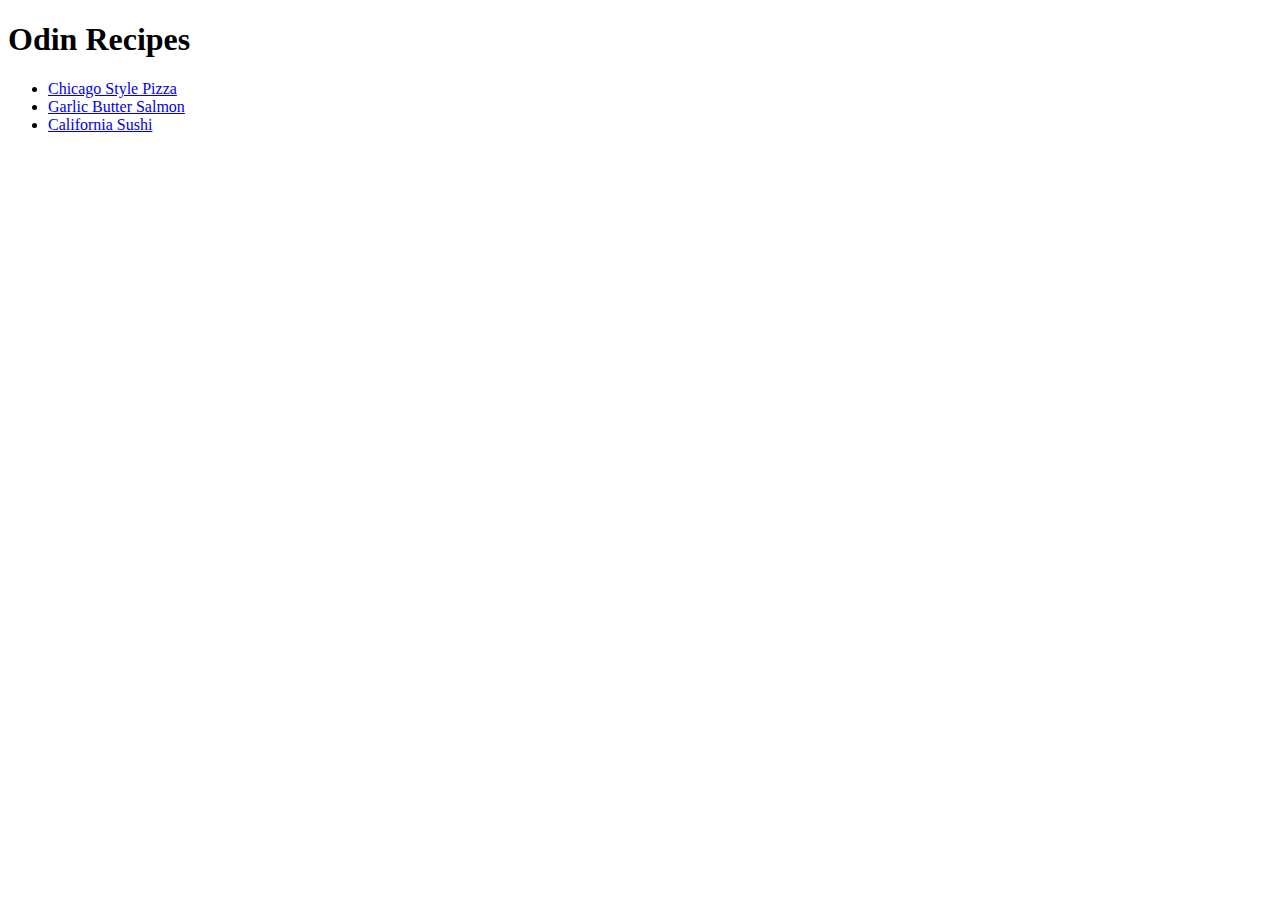
<file: index.html>
<!DOCTYPE html>

<html lang="en">
    <head>
        <meta charset="UTF-8">
        <title>Cool Recipes</title>
    </head>


    <body>
        <h1>Odin Recipes</h1>

        <ul>
            <li><a href="recipes/chicago-pizza.html">Chicago Style Pizza</a></li>
            <li><a href="recipes/garlic-butter-salmon.html">Garlic Butter Salmon</a></li>
            <li><a href="recipes/cali-sushi.html">California Sushi</a></li>
        </ul>
    </body>
</html>
</file>
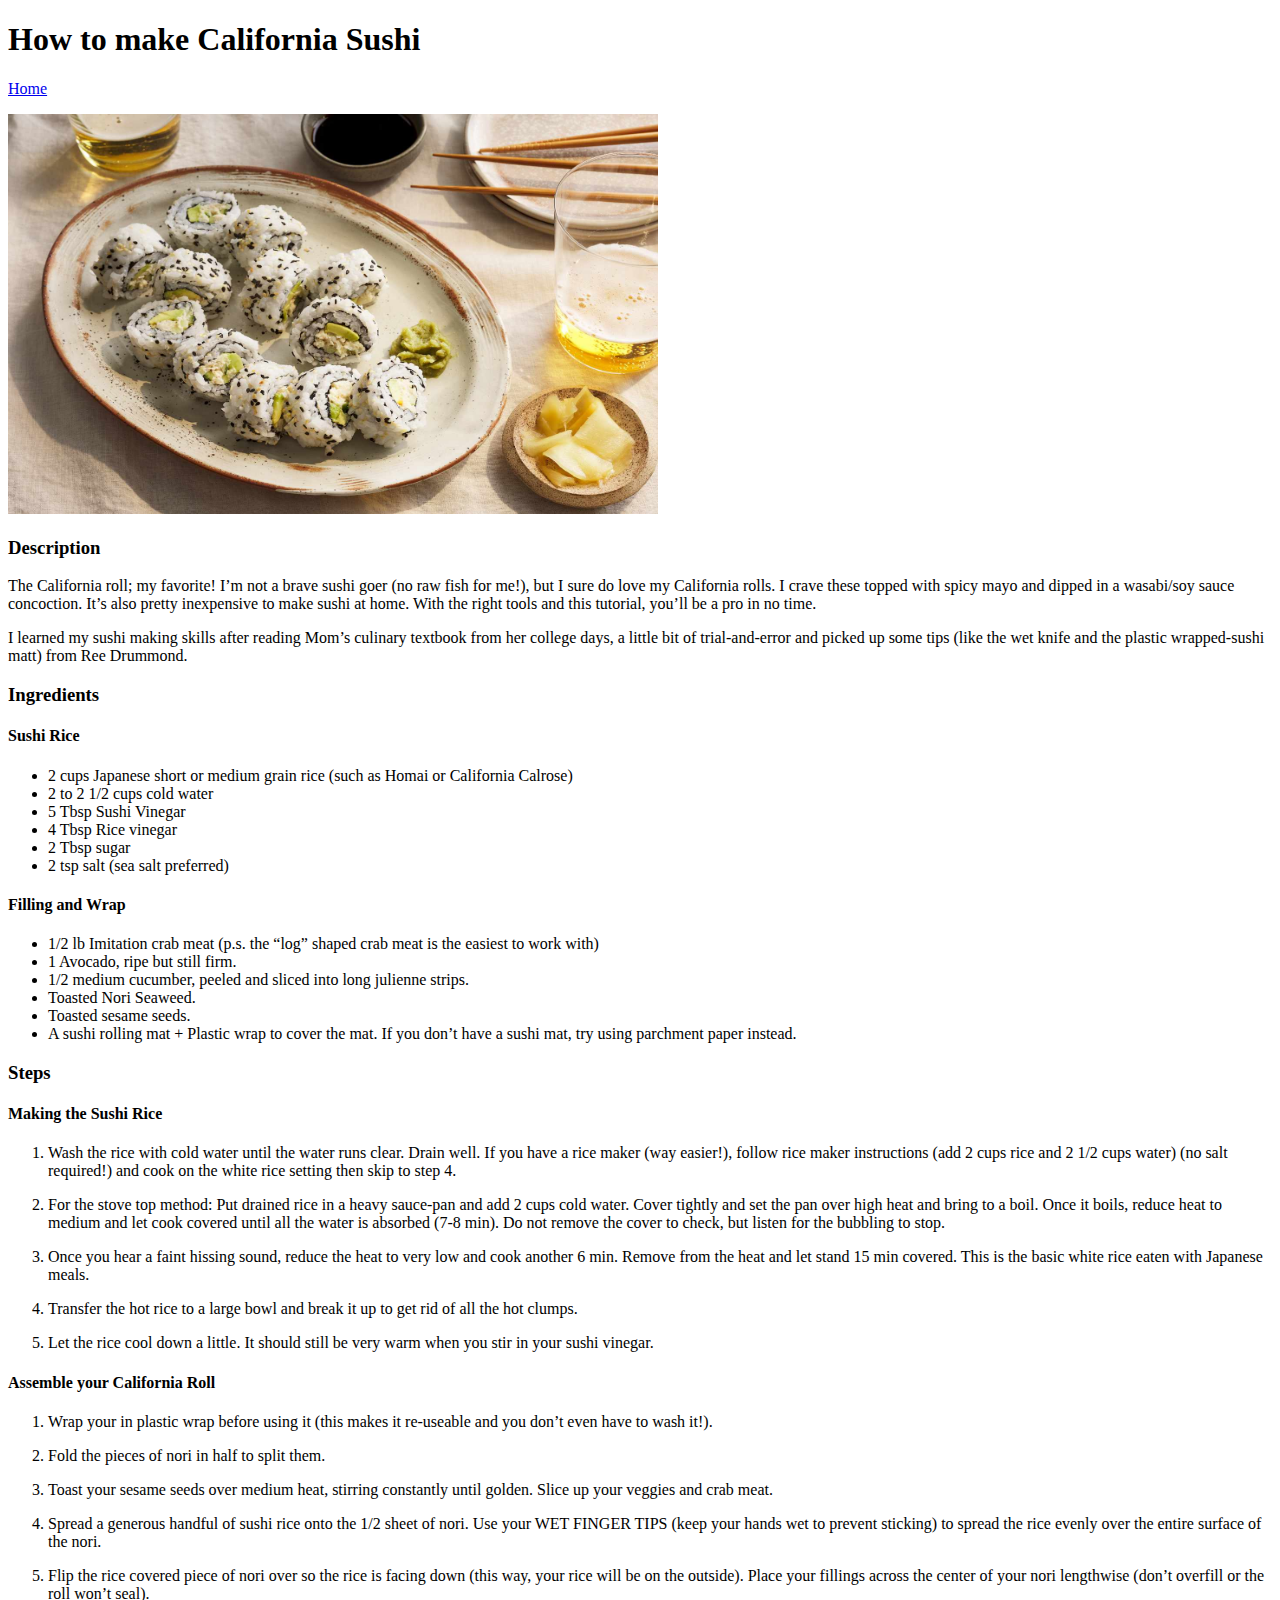
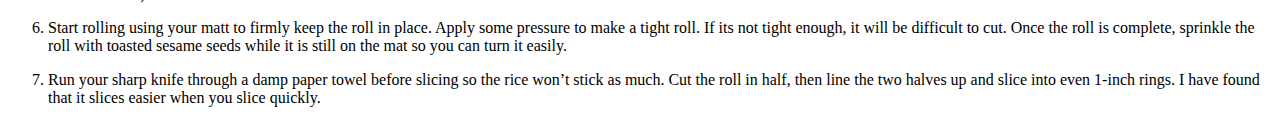
<file: recipes/cali-sushi.html>
<!DOCTYPE html>

<html lang="en">
    <head>
        <meta charset="UTF-8">
        <title>Sushi Recipe</title>
    </head>


    <body>
        <h1>How to make California Sushi</h1>
        <p><a href="../index.html">Home</a></p>

        <img src="../images/sushi.jpg" alt="An image of california sushi on a plate" height="400" width="650">

        <h3>Description</h3>

        <p>The California roll; my favorite! I’m not a brave sushi goer (no raw fish for me!), but I sure do love my California rolls. I crave these topped 
           with spicy mayo and dipped in a wasabi/soy sauce concoction. It’s also pretty inexpensive to make sushi at home. With the right tools and this 
           tutorial, you’ll be a pro in no time.</p>

        <p>I learned my sushi making skills after reading Mom’s culinary textbook from her college days, a little bit of trial-and-error and picked up some 
           tips (like the wet knife and the plastic wrapped-sushi matt) from Ree Drummond.</p>


        <h3>Ingredients</h3>

        <h4>Sushi Rice</h4>
        <ul>
            <li>2 cups Japanese short or medium grain rice (such as Homai or California Calrose)</li>
            <li>2 to 2 1/2 cups cold water</li>
            <li>5 Tbsp Sushi Vinegar</li>
            <li>4 Tbsp Rice vinegar</li>
            <li>2 Tbsp sugar</li>
            <li>2 tsp salt (sea salt preferred)</li>
        </ul>

        <h4>Filling and Wrap</h4>
        <ul>
            <li>1/2 lb Imitation crab meat (p.s. the “log” shaped crab meat is the easiest to work with)</li>
            <li>1 Avocado, ripe but still firm.</li>
            <li>1/2 medium cucumber, peeled and sliced into long julienne strips.</li>
            <li>Toasted Nori Seaweed.</li>
            <li>Toasted sesame seeds.</li>
            <li>A sushi rolling mat + Plastic wrap to cover the mat. If you don’t have a sushi mat, try using parchment paper instead.</li>
        </ul>


        <h3>Steps</h3>

        <h4>Making the Sushi Rice</h4>
        <ol>
            <p><li>Wash the rice with cold water until the water runs clear. Drain well. If you have a rice maker (way easier!), follow rice maker instructions 
                (add 2 cups rice and 2 1/2 cups water) (no salt required!) and cook on the white rice setting then skip to step 4.</li></p>
            
            <p><li>For the stove top method: Put drained rice in a heavy sauce-pan and add 2 cups cold water. Cover tightly and set the pan over high heat and 
                bring to a boil. Once it boils, reduce heat to medium and let cook covered until all the water is absorbed (7-8 min). Do not remove the cover 
                to check, but listen for the bubbling to stop.</li></p>

            <p><li>Once you hear a faint hissing sound, reduce the heat to very low and cook another 6 min. Remove from the heat and let stand 15 min covered. 
                This is the basic white rice eaten with Japanese meals.</li></p>

            <p><li>Transfer the hot rice to a large bowl and break it up to get rid of all the hot clumps.</li></p>

            <p><li>Let the rice cool down a little. It should still be very warm when you stir in your sushi vinegar.</li></p>
        </ol>

        <h4>Assemble your California Roll</h4>
        <ol>
            <p><li>Wrap your in plastic wrap before using it (this makes it re-useable and you don’t even have to wash it!).</li></p>

            <p><li>Fold the pieces of nori in half to split them.</li></p>

            <p><li>Toast your sesame seeds over medium heat, stirring constantly until golden. Slice up your veggies and crab meat.</li></p>

            <p><li>Spread a generous handful of sushi rice onto the 1/2 sheet of nori. Use your WET FINGER TIPS (keep your hands wet to prevent sticking) 
                to spread the rice evenly over the entire surface of the nori.</li></p>

            <p><li>Flip the rice covered piece of nori over so the rice is facing down (this way, your rice will be on the outside). Place your fillings 
                across the center of your nori lengthwise (don’t overfill or the roll won’t seal).</li></p>

            <p><li>Start rolling using your matt to firmly keep the roll in place. Apply some pressure to make a tight roll. If its not tight enough, it 
                will be difficult to cut. Once the roll is complete, sprinkle the roll with toasted sesame seeds while it is still on the mat so you can turn 
                it easily.</li></p>

            <p><li>Run your sharp knife through a damp paper towel before slicing so the rice won’t stick as much. Cut the roll in half, then line the two 
                halves up and slice into even 1-inch rings. I have found that it slices easier when you slice quickly.</li></p>
        </ol>
    </body>
</html>
</file>
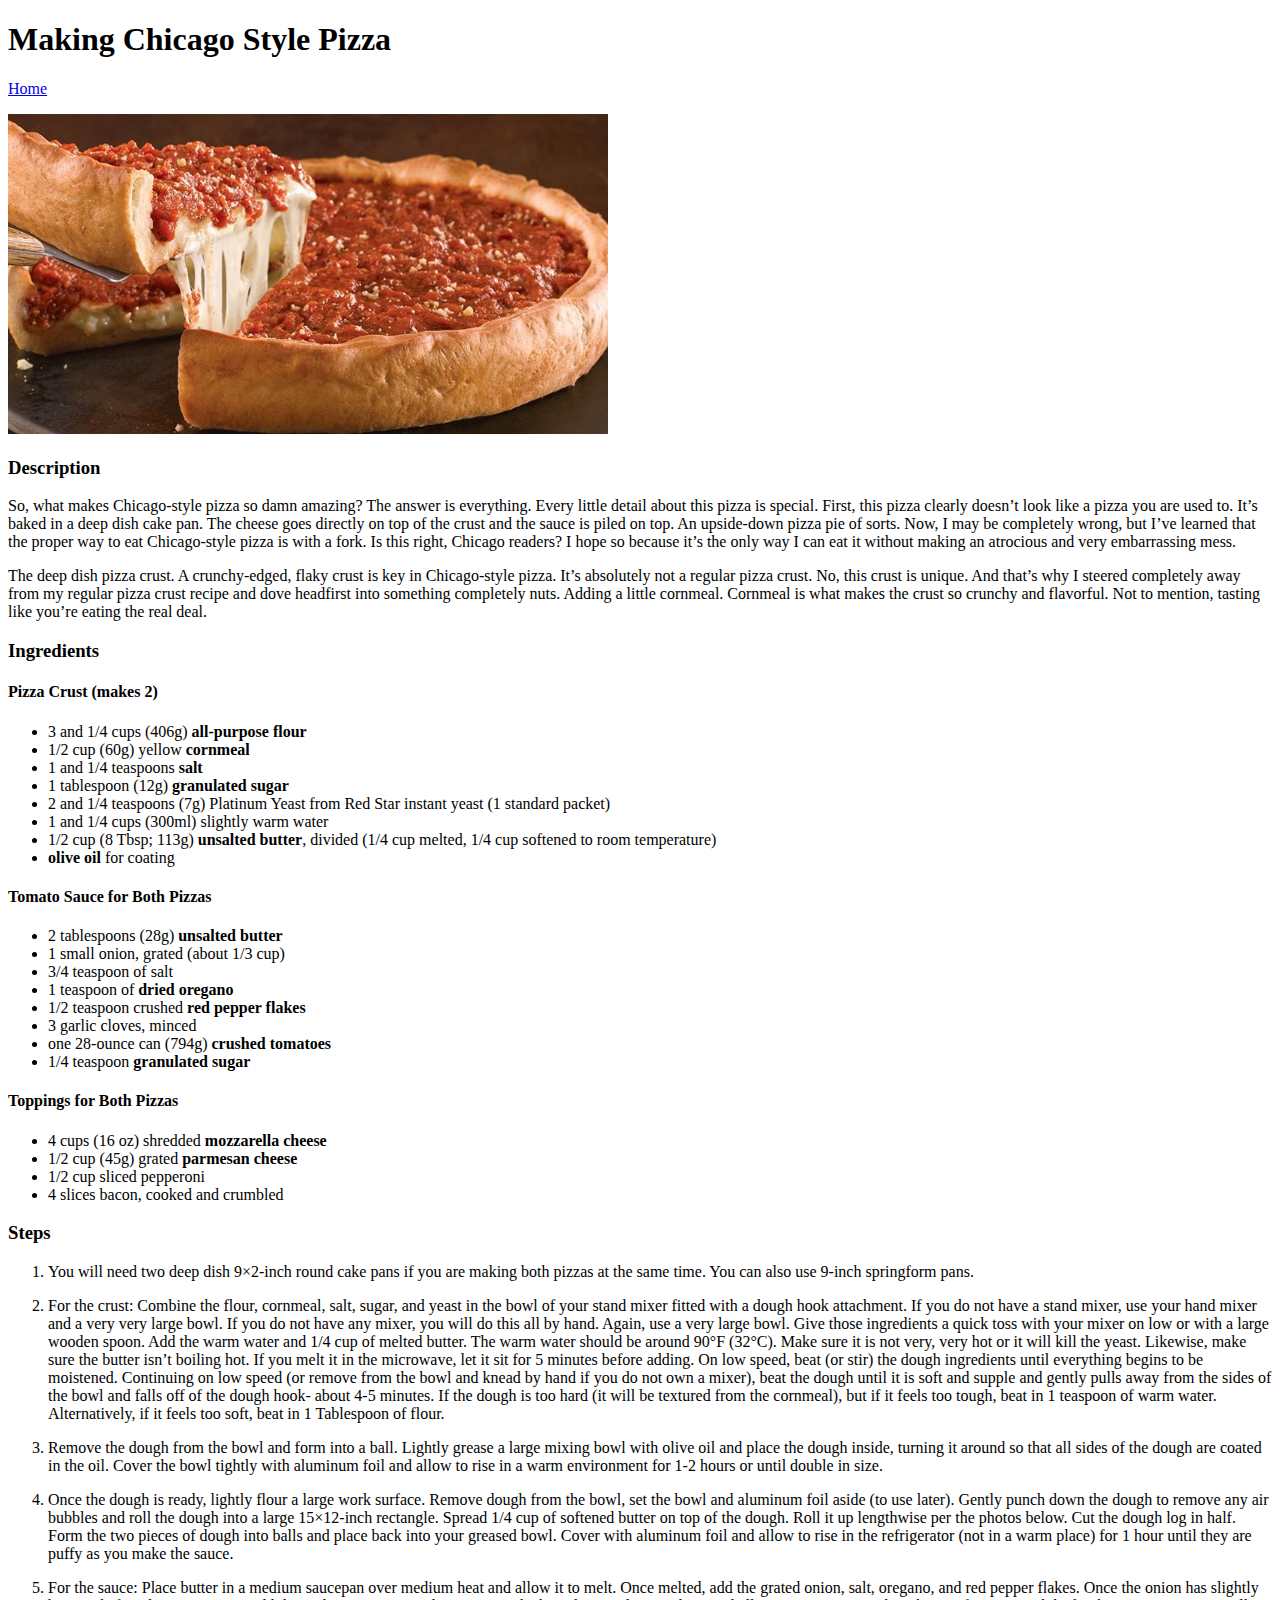
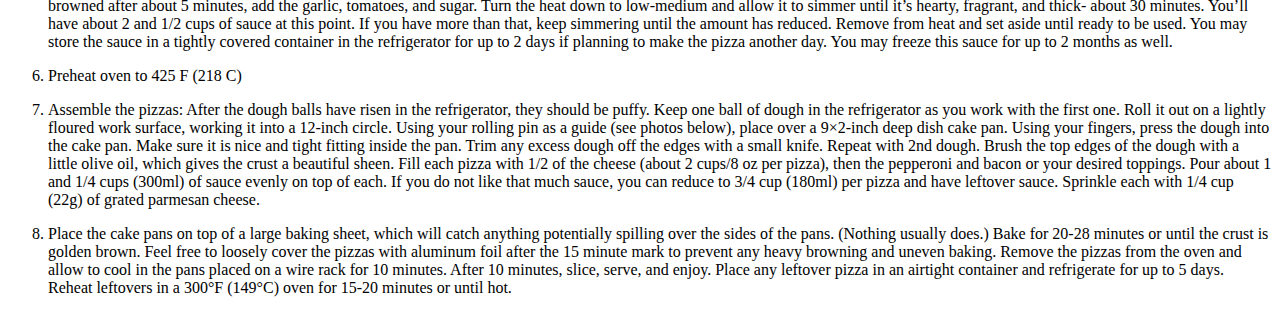
<file: recipes/chicago-pizza.html>
<!DOCTYPE html>

<html lang="en">
    <head>
        <meta charset="UTF-8">
        <Title>Chicago Pizza Recipe</Title>
    </head>


    <body>
        <h1>Making Chicago Style Pizza</h1>
        <p><a href="../index.html">Home</a></p>

        <img src="../images/pizza.jpg" alt="An image of a Chicago Pan Pizza" height="320" width="600">

        <h3>Description</h3>
        <p>So, what makes Chicago-style pizza so damn amazing? The answer is everything. Every little detail about this pizza is special.
           First, this pizza clearly doesn’t look like a pizza you are used to. It’s baked in a deep dish cake pan. The cheese goes directly on top 
           of the crust and the sauce is piled on top. An upside-down pizza pie of sorts. Now, I may be completely wrong, but I’ve learned that the 
           proper way to eat Chicago-style pizza is with a fork. Is this right, Chicago readers? I hope so because it’s the only way I can eat it without 
           making an atrocious and very embarrassing mess.</p>
        
        <p>The deep dish pizza crust. A crunchy-edged, flaky crust is key in Chicago-style pizza. It’s absolutely not a regular pizza crust. No, this crust 
           is unique. And that’s why I steered completely away from my regular pizza crust recipe and dove headfirst into something completely nuts. Adding 
           a little cornmeal. Cornmeal is what makes the crust so crunchy and flavorful. Not to mention, tasting like you’re eating the real deal.</p>
        
        <h3>Ingredients</h3>

        <h4>Pizza Crust (makes 2)</h4>
        <ul>
            <li>3 and 1/4 cups (406g) <strong>all-purpose flour</strong></li>
            <li>1/2 cup (60g) yellow <strong>cornmeal</strong></li>
            <li>1 and 1/4 teaspoons <strong>salt</strong></li>
            <li>1 tablespoon (12g) <strong>granulated sugar</strong></li>
            <li>2 and 1/4 teaspoons (7g) Platinum Yeast from Red Star instant yeast (1 standard packet)</li>
            <li>1 and 1/4 cups (300ml) slightly warm water</li>
            <li>1/2 cup (8 Tbsp; 113g) <strong>unsalted butter</strong>, divided (1/4 cup melted, 1/4 cup softened to room temperature)</li>
            <li><strong>olive oil</strong> for coating</li>
        </ul>

        <h4>Tomato Sauce for Both Pizzas</h4>
        <ul>
            <li>2 tablespoons (28g) <strong>unsalted butter</strong></li>
            <li>1 small onion, grated (about 1/3 cup)</li>
            <li>3/4 teaspoon of salt</li>
            <li>1 teaspoon of <strong>dried oregano</strong></li>
            <li>1/2 teaspoon crushed <strong>red pepper flakes</strong></li>
            <li>3 garlic cloves, minced</li>
            <li>one 28-ounce can (794g) <strong>crushed tomatoes</strong></li>
            <li>1/4 teaspoon <strong>granulated sugar</strong></li>
        </ul>

        <h4>Toppings for Both Pizzas</h4>
        <ul>
            <li>4 cups (16 oz) shredded <strong>mozzarella cheese</strong></li>
            <li>1/2 cup (45g) grated <strong>parmesan cheese</strong></li>
            <li>1/2 cup sliced pepperoni</li>
            <li>4 slices bacon, cooked and crumbled</li>
        </ul>

        <h3>Steps</h3>
        <ol>
            <p><li>You will need two deep dish 9×2-inch round cake pans if you are making both pizzas at the same time. You can also use 9-inch 
                springform pans.</li></p>

            <p><li>For the crust: Combine the flour, cornmeal, salt, sugar, and yeast in the bowl of your stand mixer fitted with a dough hook attachment. 
                If you do not have a stand mixer, use your hand mixer and a very very large bowl. If you do not have any mixer, you will do this all by hand. 
                Again, use a very large bowl. Give those ingredients a quick toss with your mixer on low or with a large wooden spoon. Add the warm water 
                and 1/4 cup of melted butter. The warm water should be around 90°F (32°C). Make sure it is not very, very hot or it will kill the yeast. 
                Likewise, make sure the butter isn’t boiling hot. If you melt it in the microwave, let it sit for 5 minutes before adding. On low speed, 
                beat (or stir) the dough ingredients until everything begins to be moistened. Continuing on low speed (or remove from the bowl and knead by 
                hand if you do not own a mixer), beat the dough until it is soft and supple and gently pulls away from the sides of the bowl and falls off 
                of the dough hook- about 4-5 minutes. If the dough is too hard (it will be textured from the cornmeal), but if it feels too tough, beat in 1 
                teaspoon of warm water. Alternatively, if it feels too soft, beat in 1 Tablespoon of flour.</li></p>

            <p><li>Remove the dough from the bowl and form into a ball. Lightly grease a large mixing bowl with olive oil and place the dough inside, turning 
                it around so that all sides of the dough are coated in the oil. Cover the bowl tightly with aluminum foil and allow to rise in a warm 
                environment for 1-2 hours or until double in size.</li></p>

            <p><li>Once the dough is ready, lightly flour a large work surface. Remove dough from the bowl, set the bowl and aluminum foil aside (to use later). 
                Gently punch down the dough to remove any air bubbles and roll the dough into a large 15×12-inch rectangle. Spread 1/4 cup of softened butter 
                on top of the dough. Roll it up lengthwise per the photos below. Cut the dough log in half. Form the two pieces of dough into balls and place 
                back into your greased bowl. Cover with aluminum foil and allow to rise in the refrigerator (not in a warm place) for 1 hour until they are 
                puffy as you make the sauce.</li></p>

            <p><li>For the sauce: Place butter in a medium saucepan over medium heat and allow it to melt. Once melted, add the grated onion, salt, oregano, and 
                red pepper flakes. Once the onion has slightly browned after about 5 minutes, add the garlic, tomatoes, and sugar. Turn the heat down to 
                low-medium and allow it to simmer until it’s hearty, fragrant, and thick- about 30 minutes. You’ll have about 2 and 1/2 cups of sauce at this 
                point. If you have more than that, keep simmering until the amount has reduced. Remove from heat and set aside until ready to be used. You may 
                store the sauce in a tightly covered container in the refrigerator for up to 2 days if planning to make the pizza another day. You may freeze 
                this sauce for up to 2 months as well.</li></p>

            <p><li>Preheat oven to 425 F (218 C)</li></p>

            <p><li>Assemble the pizzas: After the dough balls have risen in the refrigerator, they should be puffy. Keep one ball of dough in the refrigerator as 
                you work with the first one. Roll it out on a lightly floured work surface, working it into a 12-inch circle. Using your rolling pin as a guide 
                (see photos below), place over a 9×2-inch deep dish cake pan. Using your fingers, press the dough into the cake pan. Make sure it is nice and 
                tight fitting inside the pan. Trim any excess dough off the edges with a small knife. Repeat with 2nd dough. Brush the top edges of the dough 
                with a little olive oil, which gives the crust a beautiful sheen. Fill each pizza with 1/2 of the cheese (about 2 cups/8 oz per pizza), then 
                the pepperoni and bacon or your desired toppings. Pour about 1 and 1/4 cups (300ml) of sauce evenly on top of each. If you do not like that 
                much sauce, you can reduce to 3/4 cup (180ml) per pizza and have leftover sauce. Sprinkle each with 1/4 cup (22g) of grated 
                parmesan cheese.</li></p>

            <p><li>Place the cake pans on top of a large baking sheet, which will catch anything potentially spilling over the sides of the pans. (Nothing usually 
                does.) Bake for 20-28 minutes or until the crust is golden brown. Feel free to loosely cover the pizzas with aluminum foil after the 15 minute 
                mark to prevent any heavy browning and uneven baking. Remove the pizzas from the oven and allow to cool in the pans placed on a wire rack for 
                10 minutes. After 10 minutes, slice, serve, and enjoy. Place any leftover pizza in an airtight container and refrigerate for up to 5 days.  
                Reheat leftovers in a 300°F (149°C) oven for 15-20 minutes or until hot.</li></p>
        </ol>
    </body>
</html>
</file>
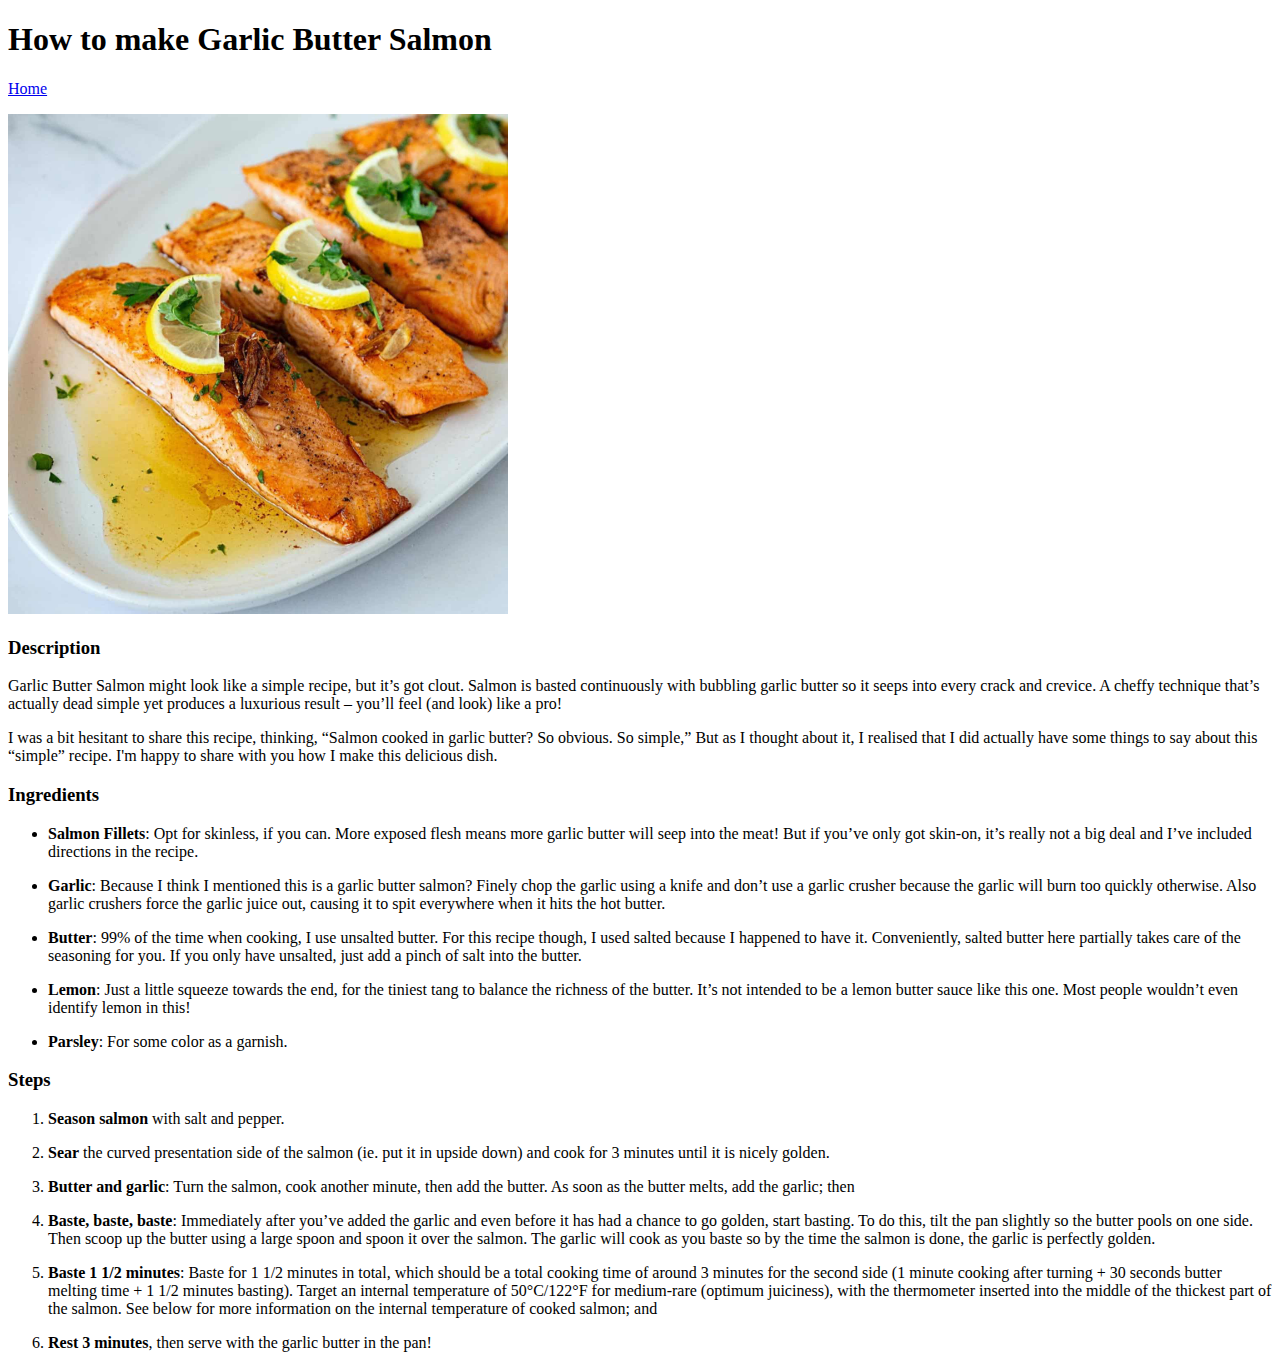
<file: recipes/garlic-butter-salmon.html>
<!DOCTYPE html>

<html lang="en">
    <head>
        <meta charset="UTF-8">
        <title>Salmon Recipe</title>
    </head>


    <body>
        <h1>How to make Garlic Butter Salmon</h1>
        <p><a href="../index.html">Home</a></p>

        <img src="../images/salmon.jpg" alt="An image of salmon sauteed in butter" height="500" width="500">

        <h3>Description</h3>
        <p>Garlic Butter Salmon might look like a simple recipe, but it’s got clout. Salmon is basted continuously with bubbling garlic butter so it seeps 
           into every crack and crevice. A cheffy technique that’s actually dead simple yet produces a luxurious result – you’ll feel (and look) 
           like a pro!</p>
        
        <p>I was a bit hesitant to share this recipe, thinking, “Salmon cooked in garlic butter? So obvious. So simple,” But as I thought about it, I realised 
            that I did actually have some things to say about this “simple” recipe. I'm happy to share with you how I make this delicious dish.</p>


        <h3>Ingredients</h3>
        <ul>
            <p><li><strong>Salmon Fillets</strong>: Opt for skinless, if you can. More exposed flesh means more garlic butter will seep into the meat! But if 
               you’ve only got skin-on, it’s really not a big deal and I’ve included directions in the recipe.</li></p>

            <p><li><strong>Garlic</strong>: Because I think I mentioned this is a garlic butter salmon? Finely chop the garlic using a knife and don’t use a 
                garlic crusher because the garlic will burn too quickly otherwise. Also garlic crushers force the garlic juice out, causing it to spit 
                everywhere when it hits the hot butter.</li></p>
            
            <p><li><strong>Butter</strong>: 99% of the time when cooking, I use unsalted butter. For this recipe though, I used salted because I happened 
                to have it. Conveniently, salted butter here partially takes care of the seasoning for you. If you only have unsalted, just add a pinch of 
                salt into the butter.</li></p>

            <p><li><strong>Lemon</strong>: Just a little squeeze towards the end, for the tiniest tang to balance the richness of the butter. It’s not intended 
                to be a lemon butter sauce like this one. Most people wouldn’t even identify lemon in this!</li></p>

            <p><li><strong>Parsley</strong>: For some color as a garnish.</li></p>
        </ul>


        <h3>Steps</h3>
        <ol>
            <p><li><strong>Season salmon</strong> with salt and pepper.</li></p>

            <p><li><strong>Sear</strong> the curved presentation side of the salmon (ie. put it in upside down) and cook for 3 minutes until it is nicely 
                golden.</li></p>

            <p><li><strong>Butter and garlic</strong>: Turn the salmon, cook another minute, then add the butter. As soon as the butter melts, add the garlic; 
                then</li></p>

            <p><li><strong>Baste, baste, baste</strong>: Immediately after you’ve added the garlic and even before it has had a chance to go golden, start 
                basting. To do this, tilt the pan slightly so the butter pools on one side. Then scoop up the butter using a large spoon and spoon it over the 
                salmon. The garlic will cook as you baste so by the time the salmon is done, the garlic is perfectly golden.</li></p>

            <p><li><strong>Baste 1 1/2 minutes</strong>: Baste for 1 1/2 minutes in total, which should be a total cooking time of around 3 minutes for the 
                second side (1 minute cooking after turning + 30 seconds butter melting time + 1 1/2 minutes basting). Target an internal temperature of 
                50°C/122°F for medium-rare (optimum juiciness), with the thermometer inserted into the middle of the thickest part of the salmon. See below 
                for more information on the internal temperature of cooked salmon; and</li></p>

            <p><li><strong>Rest 3 minutes</strong>, then serve with the garlic butter in the pan!</li></p>
        </ol>
    </body>
</html>
</file>
